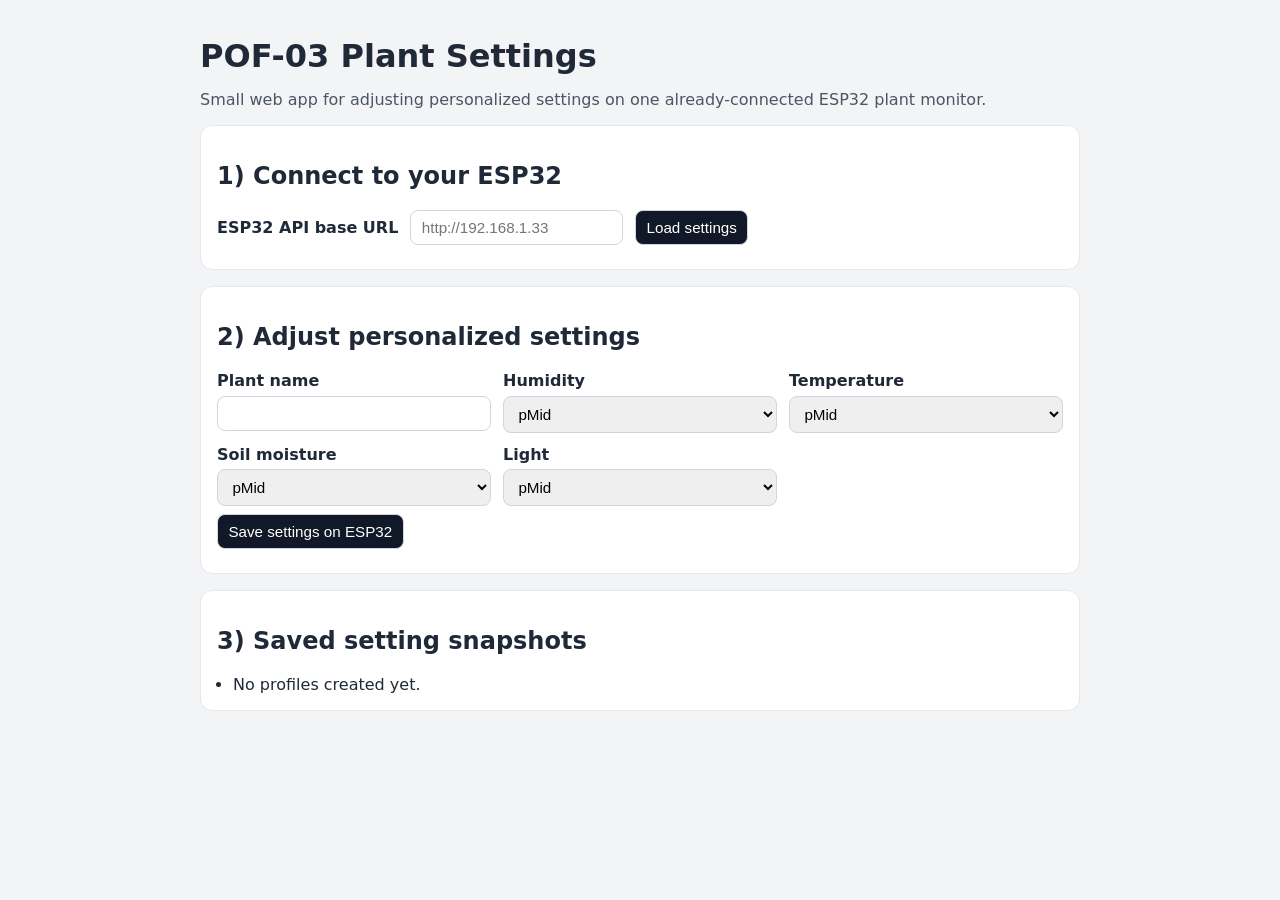
<file: firmware/web/index.html>
<!doctype html>
<html lang="en">
  <head>
    <meta charset="UTF-8" />
    <meta name="viewport" content="width=device-width, initial-scale=1.0" />
    <title>POF-03 Plant Settings</title>
    <link rel="stylesheet" href="./styles.css" />
  </head>
  <body>
    <main class="container">
      <h1>POF-03 Plant Settings</h1>
      <p class="subtitle">Small web app for adjusting personalized settings on one already-connected ESP32 plant monitor.</p>

      <section class="card">
        <h2>1) Connect to your ESP32</h2>
        <div class="row">
          <label for="apiBase">ESP32 API base URL</label>
          <input id="apiBase" type="url" placeholder="http://192.168.1.33" />
          <button id="loadBtn" type="button">Load settings</button>
        </div>
      </section>

      <section class="card">
        <h2>2) Adjust personalized settings</h2>
        <form id="plantForm">
          <div class="grid">
            <label>Plant name <input name="plantName" required /></label>
            <label>Humidity
              <select name="humidityPreference">
                <option value="pLow">pLow</option>
                <option value="pMid" selected>pMid</option>
                <option value="pHigh">pHigh</option>
              </select>
            </label>
            <label>Temperature
              <select name="temperaturePreference">
                <option value="pLow">pLow</option>
                <option value="pMid" selected>pMid</option>
                <option value="pHigh">pHigh</option>
              </select>
            </label>
            <label>Soil moisture
              <select name="soilPreference">
                <option value="pLow">pLow</option>
                <option value="pMid" selected>pMid</option>
                <option value="pHigh">pHigh</option>
              </select>
            </label>
            <label>Light
              <select name="lightPreference">
                <option value="pLow">pLow</option>
                <option value="pMid" selected>pMid</option>
                <option value="pHigh">pHigh</option>
              </select>
            </label>
          </div>

          <div class="row">
            <button type="submit">Save settings on ESP32</button>
            <span id="submitResult"></span>
          </div>
        </form>
      </section>

      <section class="card">
        <h2>3) Saved setting snapshots</h2>
        <ul id="profileList" class="list"></ul>
      </section>
    </main>

    <script src="./app.js"></script>
  </body>
</html>
</file>
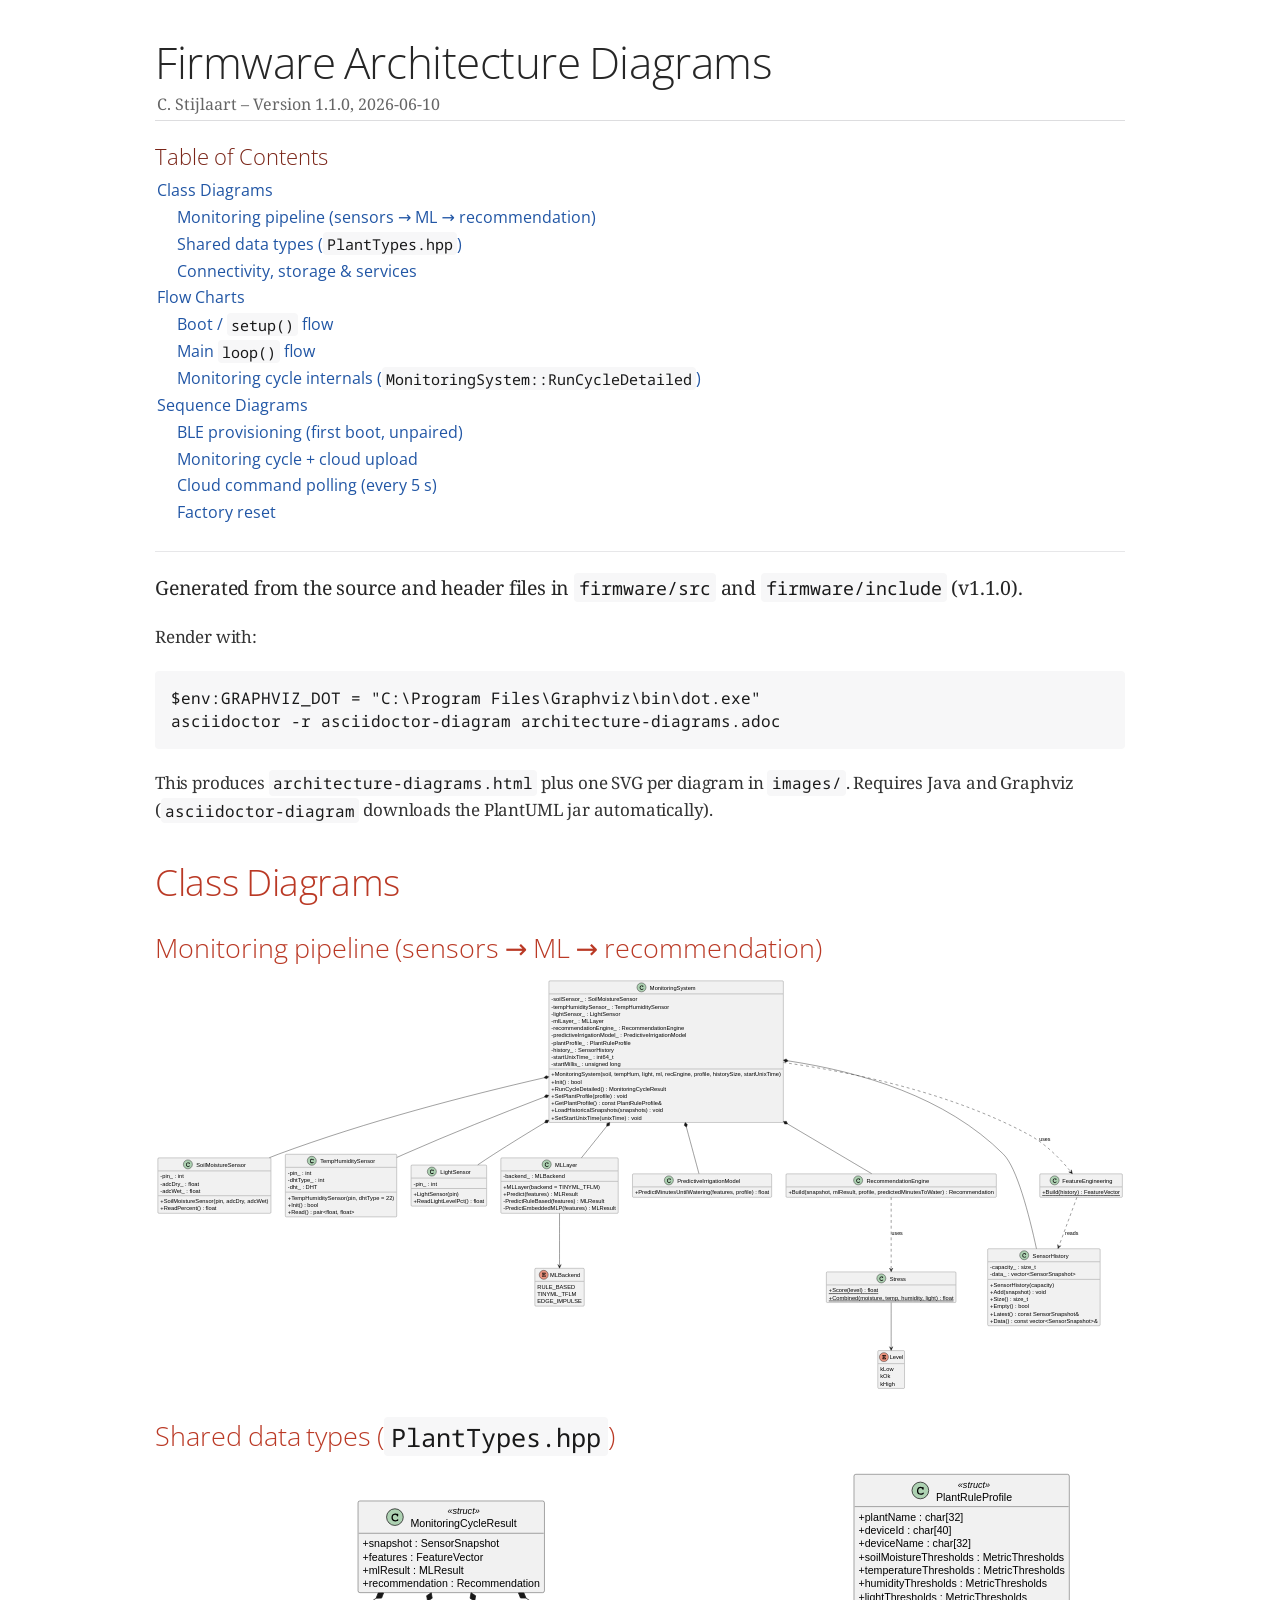
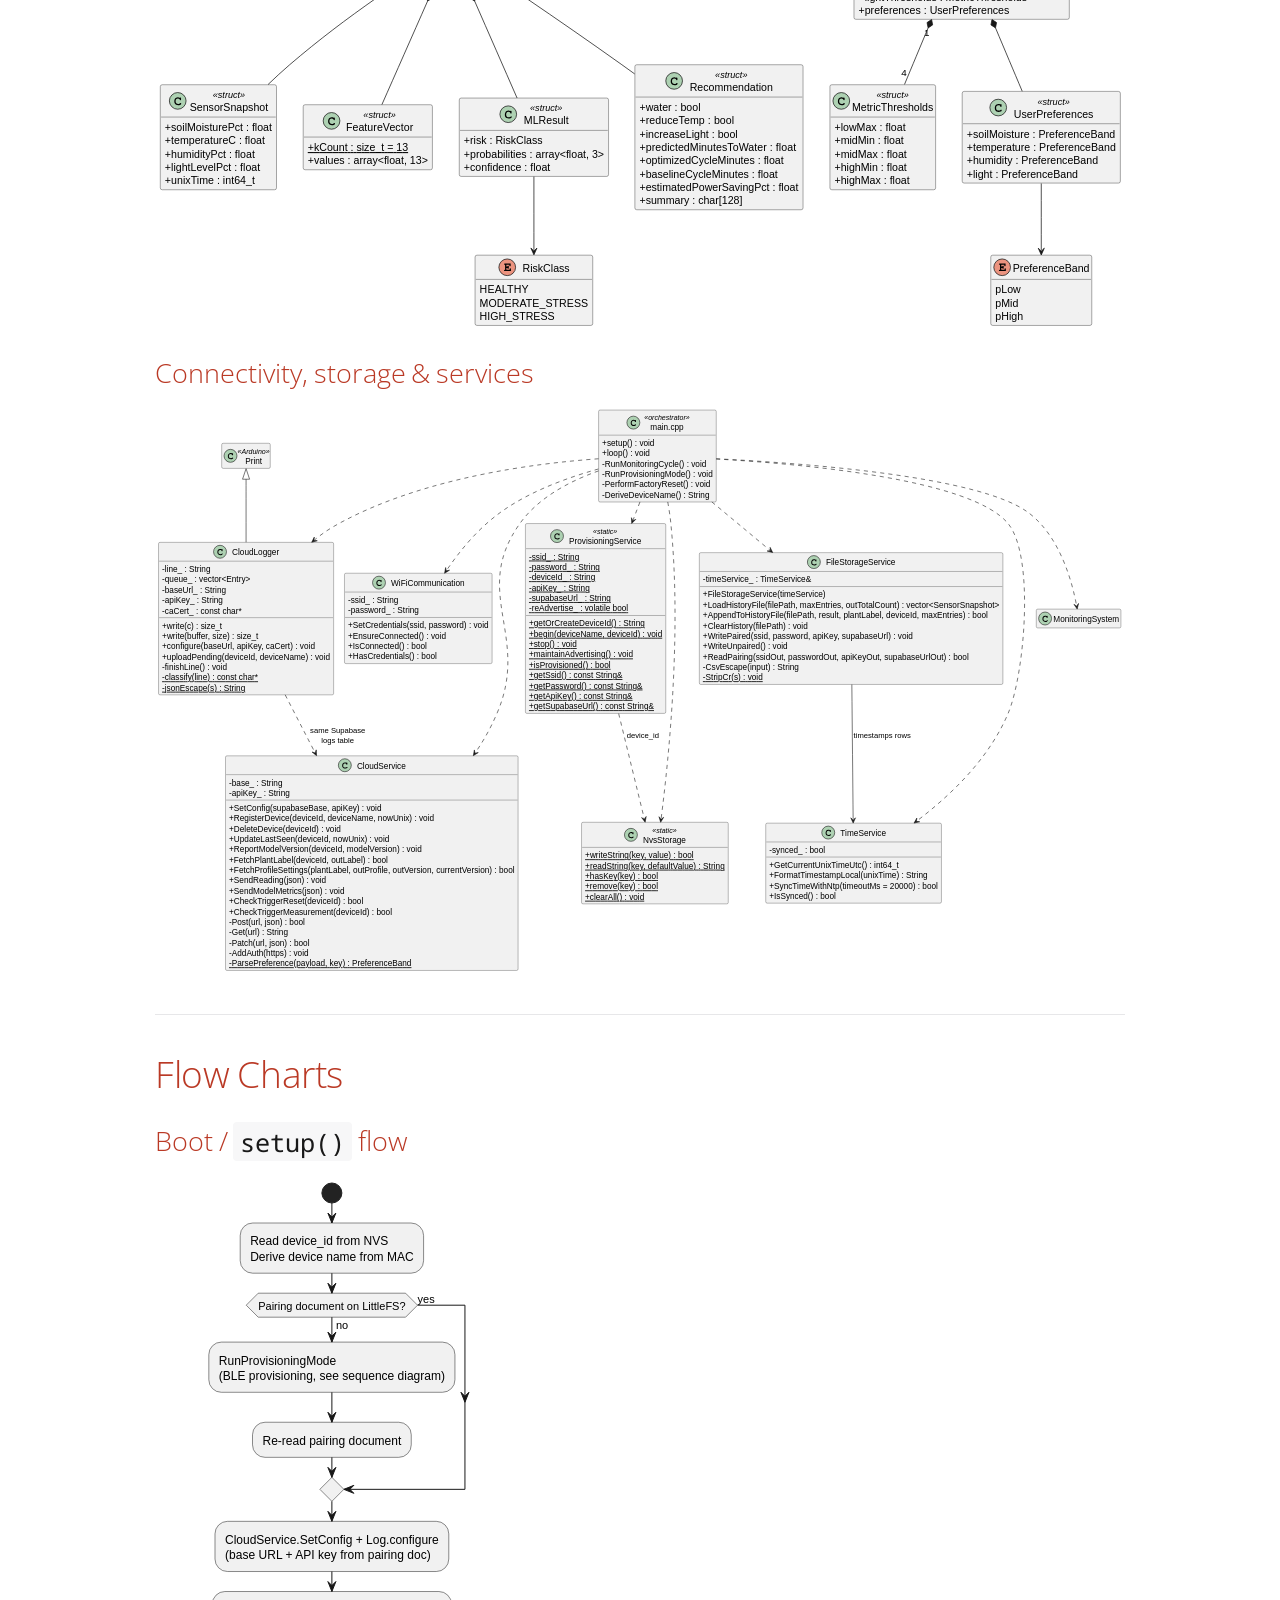
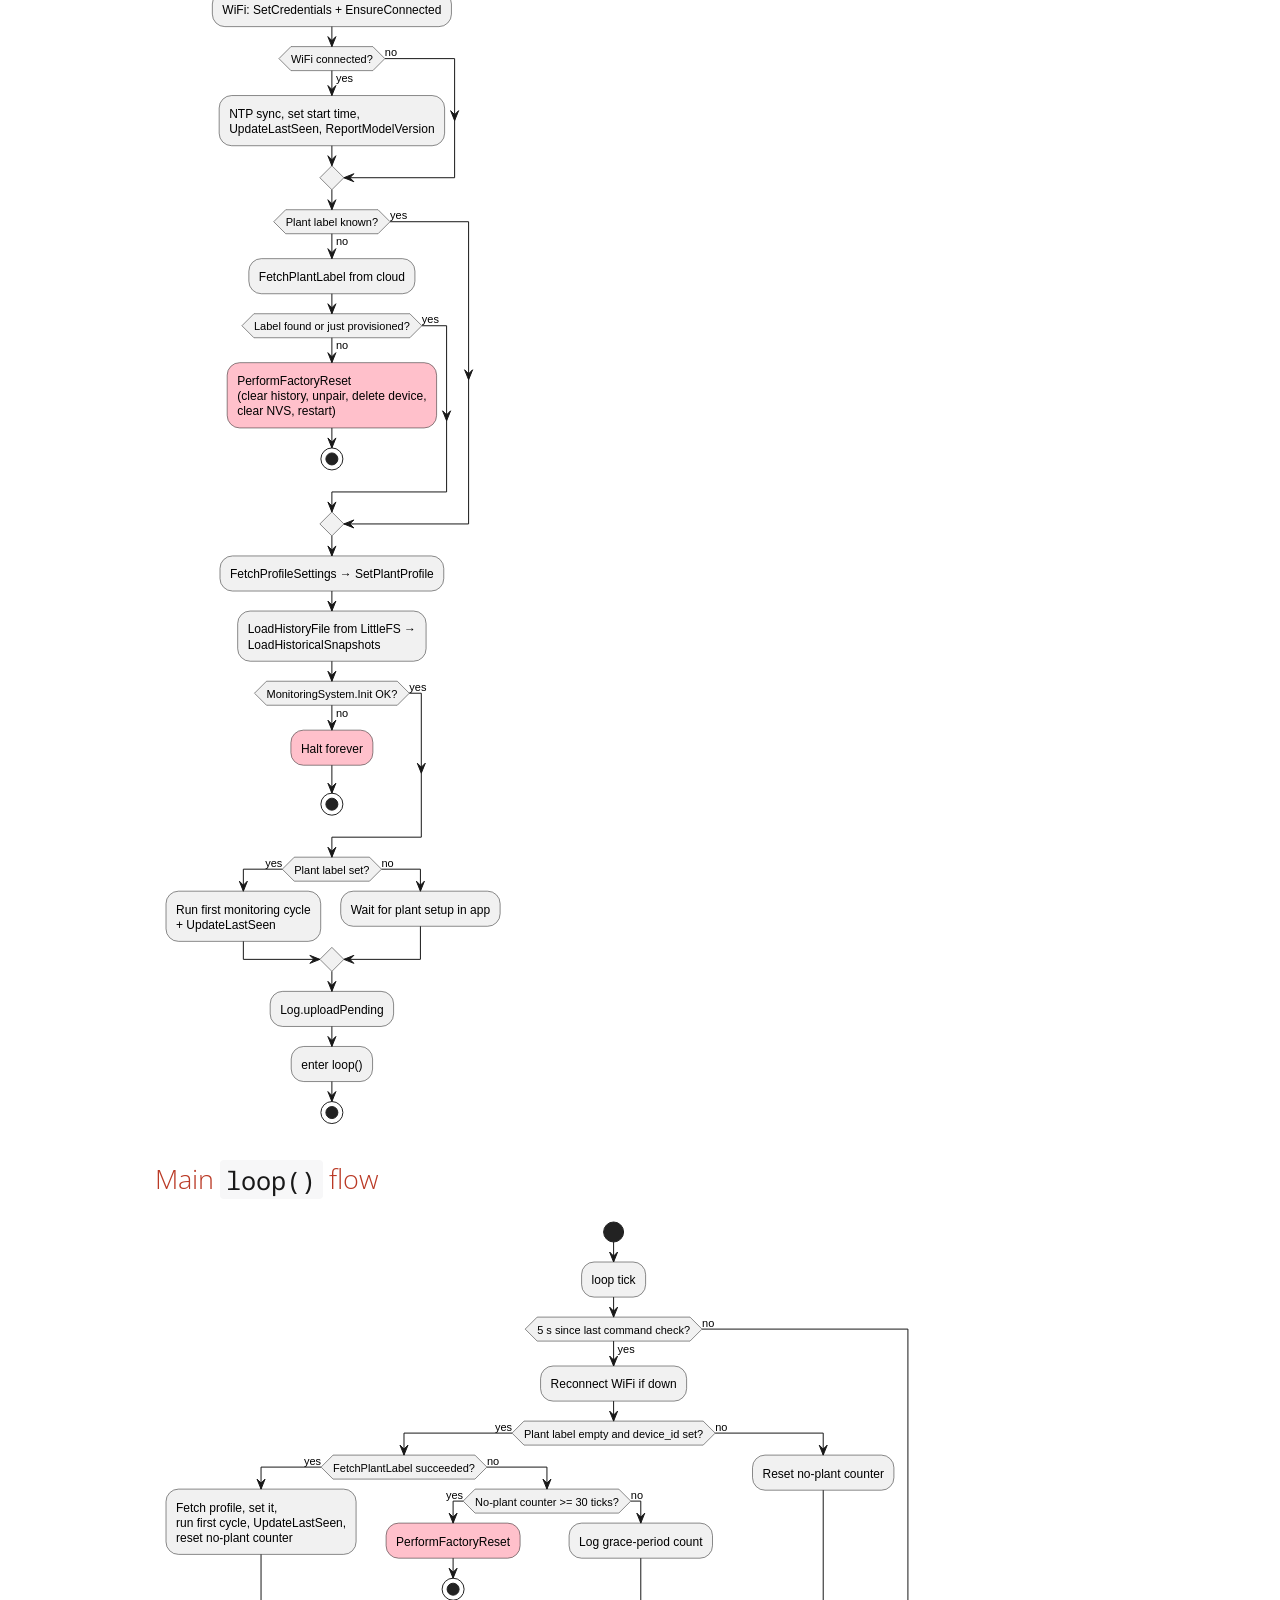
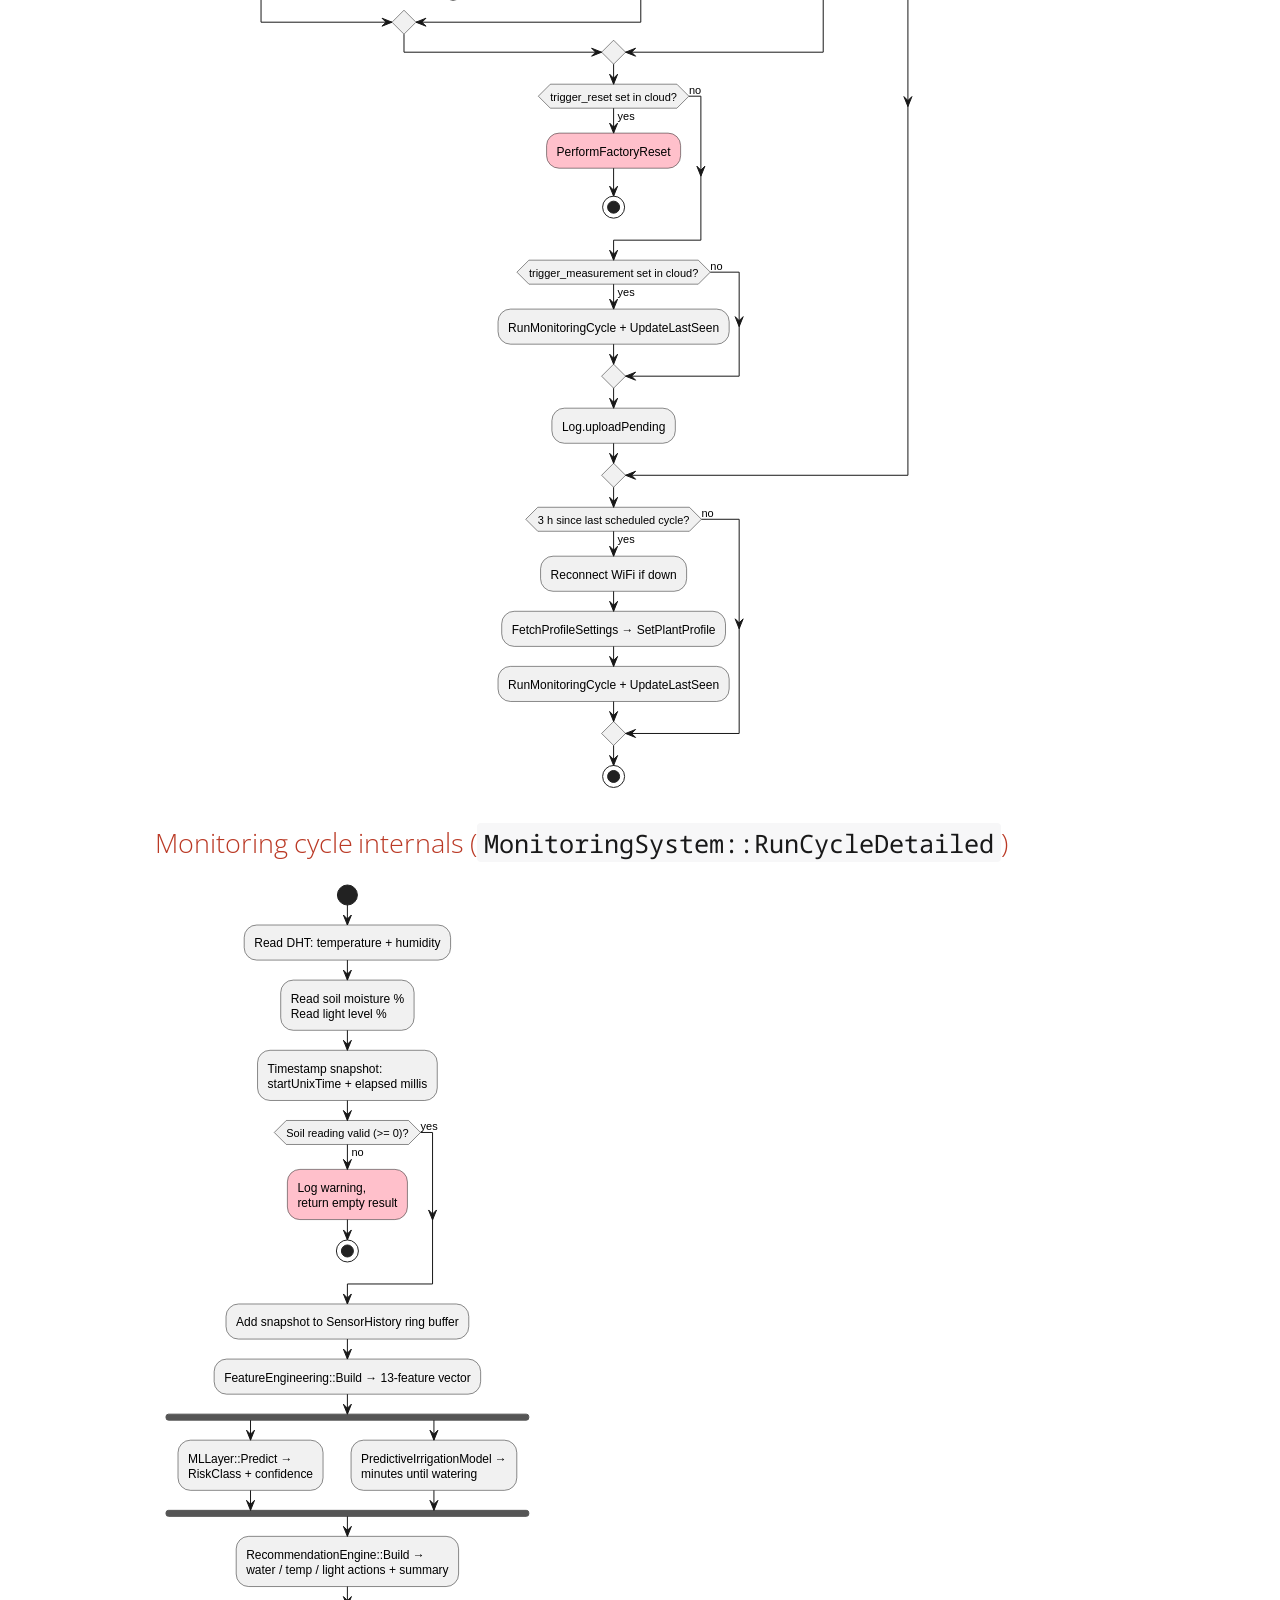
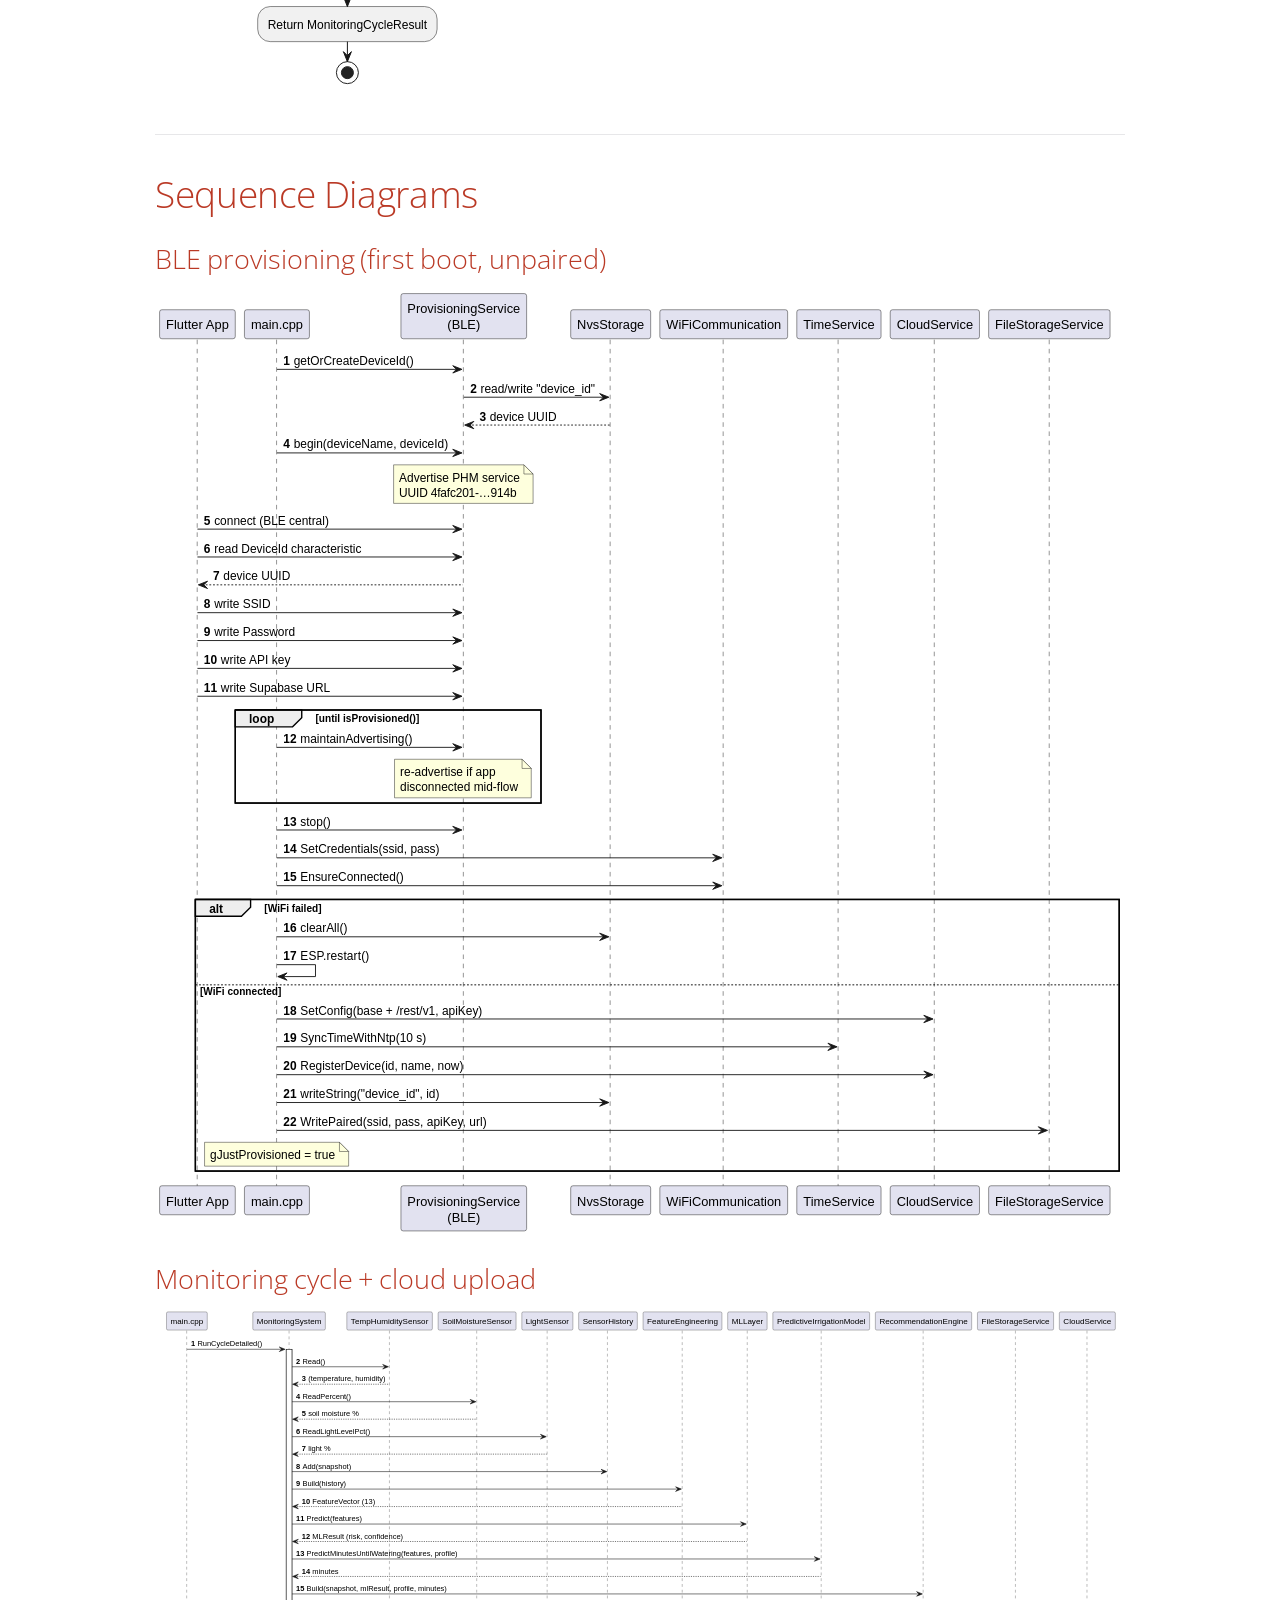
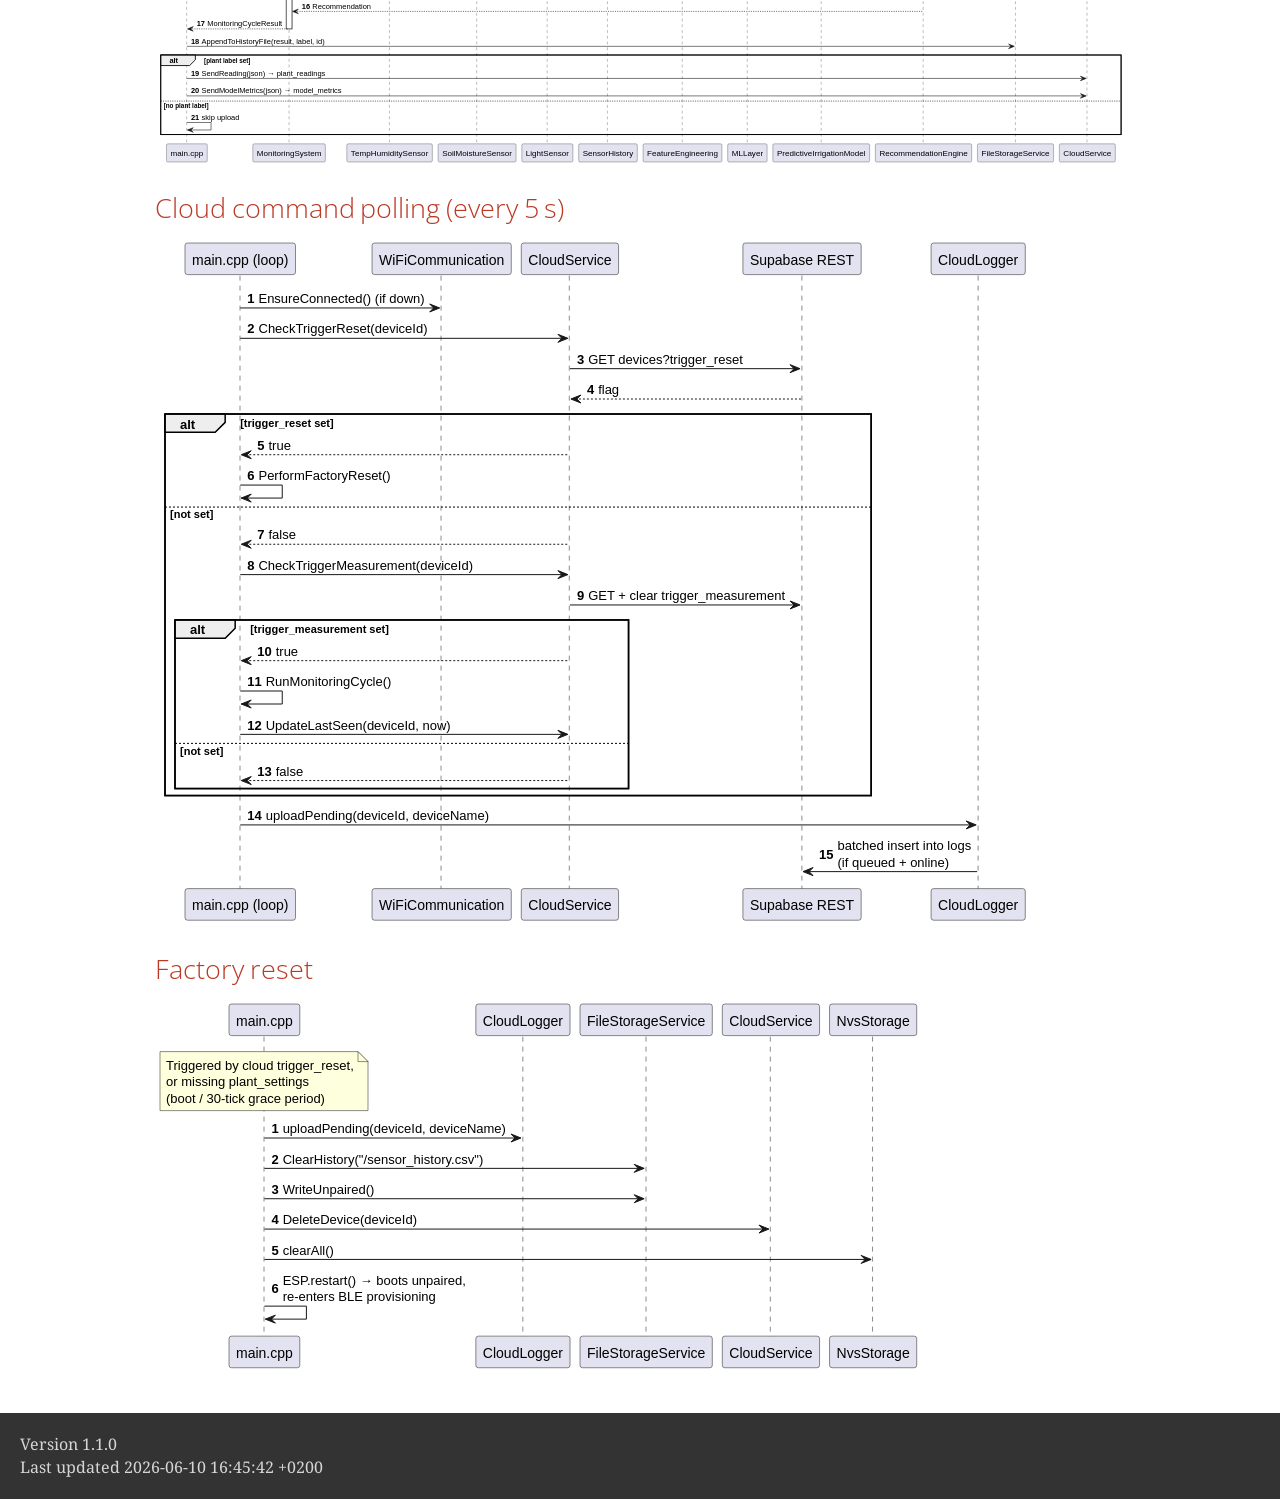
<file: docs/system-design/related/docs/architecture-diagrams.html>
<!DOCTYPE html>
<html lang="en">
<head>
<meta charset="UTF-8">
<meta http-equiv="X-UA-Compatible" content="IE=edge">
<meta name="viewport" content="width=device-width, initial-scale=1.0">
<meta name="generator" content="Asciidoctor 2.0.26">
<meta name="author" content="C. Stijlaart">
<title>Firmware Architecture Diagrams</title>
<link rel="stylesheet" href="https://fonts.googleapis.com/css?family=Open+Sans:300,300italic,400,400italic,600,600italic%7CNoto+Serif:400,400italic,700,700italic%7CDroid+Sans+Mono:400,700">
<style>
/*! Asciidoctor default stylesheet | MIT License | https://asciidoctor.org */
/* Uncomment the following line when using as a custom stylesheet */
/* @import "https://fonts.googleapis.com/css?family=Open+Sans:300,300italic,400,400italic,600,600italic%7CNoto+Serif:400,400italic,700,700italic%7CDroid+Sans+Mono:400,700"; */
html{font-family:sans-serif;-webkit-text-size-adjust:100%}
a{background:none}
a:focus{outline:thin dotted}
a:active,a:hover{outline:0}
h1{font-size:2em;margin:.67em 0}
b,strong{font-weight:bold}
abbr{font-size:.9em}
abbr[title]{cursor:help;border-bottom:1px dotted #dddddf;text-decoration:none}
dfn{font-style:italic}
hr{height:0}
mark{background:#ff0;color:#000}
code,kbd,pre,samp{font-family:monospace;font-size:1em}
pre{white-space:pre-wrap}
q{quotes:"\201C" "\201D" "\2018" "\2019"}
small{font-size:80%}
sub,sup{font-size:75%;line-height:0;position:relative;vertical-align:baseline}
sup{top:-.5em}
sub{bottom:-.25em}
img{border:0}
svg:not(:root){overflow:hidden}
figure{margin:0}
audio,video{display:inline-block}
audio:not([controls]){display:none;height:0}
fieldset{border:1px solid silver;margin:0 2px;padding:.35em .625em .75em}
legend{border:0;padding:0}
button,input,select,textarea{font-family:inherit;font-size:100%;margin:0}
button,input{line-height:normal}
button,select{text-transform:none}
button,html input[type=button],input[type=reset],input[type=submit]{-webkit-appearance:button;cursor:pointer}
button[disabled],html input[disabled]{cursor:default}
input[type=checkbox],input[type=radio]{padding:0}
button::-moz-focus-inner,input::-moz-focus-inner{border:0;padding:0}
textarea{overflow:auto;vertical-align:top}
table{border-collapse:collapse;border-spacing:0}
*,::before,::after{box-sizing:border-box}
html,body{font-size:100%}
body{background:#fff;color:rgba(0,0,0,.8);padding:0;margin:0;font-family:"Noto Serif","DejaVu Serif",serif;line-height:1;position:relative;cursor:auto;-moz-tab-size:4;-o-tab-size:4;tab-size:4;word-wrap:anywhere;-moz-osx-font-smoothing:grayscale;-webkit-font-smoothing:antialiased}
a:hover{cursor:pointer}
img,object,embed{max-width:100%;height:auto}
object,embed{height:100%}
img{-ms-interpolation-mode:bicubic}
.left{float:left!important}
.right{float:right!important}
.text-left{text-align:left!important}
.text-right{text-align:right!important}
.text-center{text-align:center!important}
.text-justify{text-align:justify!important}
.hide{display:none}
img,object,svg{display:inline-block;vertical-align:middle}
textarea{height:auto;min-height:50px}
select{width:100%}
.subheader,.admonitionblock td.content>.title,.audioblock>.title,.exampleblock>.title,.imageblock>.title,.listingblock>.title,.literalblock>.title,.stemblock>.title,.openblock>.title,.paragraph>.title,.quoteblock>.title,table.tableblock>.title,.verseblock>.title,.videoblock>.title,.dlist>.title,.olist>.title,.ulist>.title,.qlist>.title,.hdlist>.title{line-height:1.45;color:#7a2518;font-weight:400;margin-top:0;margin-bottom:.25em}
div,dl,dt,dd,ul,ol,li,h1,h2,h3,#toctitle,.sidebarblock>.content>.title,h4,h5,h6,pre,form,p,blockquote,th,td{margin:0;padding:0}
a{color:#2156a5;text-decoration:underline;line-height:inherit}
a:hover,a:focus{color:#1d4b8f}
a img{border:0}
p{line-height:1.6;margin-bottom:1.25em;text-rendering:optimizeLegibility}
p aside{font-size:.875em;line-height:1.35;font-style:italic}
h1,h2,h3,#toctitle,.sidebarblock>.content>.title,h4,h5,h6{font-family:"Open Sans","DejaVu Sans",sans-serif;font-weight:300;font-style:normal;color:#ba3925;text-rendering:optimizeLegibility;margin-top:1em;margin-bottom:.5em;line-height:1.0125em}
h1 small,h2 small,h3 small,#toctitle small,.sidebarblock>.content>.title small,h4 small,h5 small,h6 small{font-size:60%;color:#e99b8f;line-height:0}
h1{font-size:2.125em}
h2{font-size:1.6875em}
h3,#toctitle,.sidebarblock>.content>.title{font-size:1.375em}
h4,h5{font-size:1.125em}
h6{font-size:1em}
hr{border:solid #dddddf;border-width:1px 0 0;clear:both;margin:1.25em 0 1.1875em}
em,i{font-style:italic;line-height:inherit}
strong,b{font-weight:bold;line-height:inherit}
small{font-size:60%;line-height:inherit}
code{font-family:"Droid Sans Mono","DejaVu Sans Mono",monospace;font-weight:400;color:rgba(0,0,0,.9)}
ul,ol,dl{line-height:1.6;margin-bottom:1.25em;list-style-position:outside;font-family:inherit}
ul,ol{margin-left:1.5em}
ul li ul,ul li ol{margin-left:1.25em;margin-bottom:0}
ul.circle{list-style-type:circle}
ul.disc{list-style-type:disc}
ul.square{list-style-type:square}
ul.circle ul:not([class]),ul.disc ul:not([class]),ul.square ul:not([class]){list-style:inherit}
ol li ul,ol li ol{margin-left:1.25em;margin-bottom:0}
dl dt{margin-bottom:.3125em;font-weight:bold}
dl dd{margin-bottom:1.25em}
blockquote{margin:0 0 1.25em;padding:.5625em 1.25em 0 1.1875em;border-left:1px solid #ddd}
blockquote,blockquote p{line-height:1.6;color:rgba(0,0,0,.85)}
@media screen and (min-width:768px){h1,h2,h3,#toctitle,.sidebarblock>.content>.title,h4,h5,h6{line-height:1.2}
h1{font-size:2.75em}
h2{font-size:2.3125em}
h3,#toctitle,.sidebarblock>.content>.title{font-size:1.6875em}
h4{font-size:1.4375em}}
table{background:#fff;margin-bottom:1.25em;border:1px solid #dedede;word-wrap:normal}
table thead,table tfoot{background:#f7f8f7}
table thead tr th,table thead tr td,table tfoot tr th,table tfoot tr td{padding:.5em .625em .625em;font-size:inherit;color:rgba(0,0,0,.8);text-align:left}
table tr th,table tr td{padding:.5625em .625em;font-size:inherit;color:rgba(0,0,0,.8)}
table tr.even,table tr.alt{background:#f8f8f7}
table thead tr th,table tfoot tr th,table tbody tr td,table tr td,table tfoot tr td{line-height:1.6}
h1,h2,h3,#toctitle,.sidebarblock>.content>.title,h4,h5,h6{line-height:1.2;word-spacing:-.05em}
h1 strong,h2 strong,h3 strong,#toctitle strong,.sidebarblock>.content>.title strong,h4 strong,h5 strong,h6 strong{font-weight:400}
.center{margin-left:auto;margin-right:auto}
.stretch{width:100%}
.clearfix::before,.clearfix::after,.float-group::before,.float-group::after{content:" ";display:table}
.clearfix::after,.float-group::after{clear:both}
:not(pre).nobreak{word-wrap:normal}
:not(pre).nowrap{white-space:nowrap}
:not(pre).pre-wrap{white-space:pre-wrap}
:not(pre):not([class^=L])>code{font-size:.9375em;font-style:normal!important;letter-spacing:0;padding:.1em .5ex;word-spacing:-.15em;background:#f7f7f8;border-radius:4px;line-height:1.45;text-rendering:optimizeSpeed}
pre{color:rgba(0,0,0,.9);font-family:"Droid Sans Mono","DejaVu Sans Mono",monospace;line-height:1.45;text-rendering:optimizeSpeed}
pre code,pre pre{color:inherit;font-size:inherit;line-height:inherit}
pre.nowrap,pre.nowrap pre{white-space:pre;word-wrap:normal}
em em{font-style:normal}
strong strong{font-weight:400}
.keyseq{color:rgba(51,51,51,.8)}
kbd{font-family:"Droid Sans Mono","DejaVu Sans Mono",monospace;display:inline-block;color:rgba(0,0,0,.8);font-size:.65em;line-height:1.45;background:#f7f7f7;border:1px solid #ccc;border-radius:3px;box-shadow:0 1px 0 rgba(0,0,0,.2),inset 0 0 0 .1em #fff;margin:0 .15em;padding:.2em .5em;vertical-align:middle;position:relative;top:-.1em;white-space:nowrap}
.keyseq kbd:first-child{margin-left:0}
.keyseq kbd:last-child{margin-right:0}
.menuseq,.menuref{color:#000}
.menuseq b:not(.caret),.menuref{font-weight:inherit}
.menuseq{word-spacing:-.02em}
.menuseq b.caret{font-size:1.25em;line-height:.8}
.menuseq i.caret{font-weight:bold;text-align:center;width:.45em}
b.button::before,b.button::after{position:relative;top:-1px;font-weight:400}
b.button::before{content:"[";padding:0 3px 0 2px}
b.button::after{content:"]";padding:0 2px 0 3px}
p a>code:hover{color:rgba(0,0,0,.9)}
#header,#content,#footnotes,#footer{width:100%;margin:0 auto;max-width:62.5em;*zoom:1;position:relative;padding-left:.9375em;padding-right:.9375em}
#header::before,#header::after,#content::before,#content::after,#footnotes::before,#footnotes::after,#footer::before,#footer::after{content:" ";display:table}
#header::after,#content::after,#footnotes::after,#footer::after{clear:both}
#content{margin-top:1.25em}
#content::before{content:none}
#header>h1:first-child{color:rgba(0,0,0,.85);margin-top:2.25rem;margin-bottom:0}
#header>h1:first-child+#toc{margin-top:8px;border-top:1px solid #dddddf}
#header>h1:only-child{border-bottom:1px solid #dddddf;padding-bottom:8px}
#header .details{border-bottom:1px solid #dddddf;line-height:1.45;padding-top:.25em;padding-bottom:.25em;padding-left:.25em;color:rgba(0,0,0,.6);display:flex;flex-flow:row wrap}
#header .details span:first-child{margin-left:-.125em}
#header .details span.email a{color:rgba(0,0,0,.85)}
#header .details br{display:none}
#header .details br+span::before{content:"\00a0\2013\00a0"}
#header .details br+span.author::before{content:"\00a0\22c5\00a0";color:rgba(0,0,0,.85)}
#header .details br+span#revremark::before{content:"\00a0|\00a0"}
#header #revnumber{text-transform:capitalize}
#header #revnumber::after{content:"\00a0"}
#content>h1:first-child:not([class]){color:rgba(0,0,0,.85);border-bottom:1px solid #dddddf;padding-bottom:8px;margin-top:0;padding-top:1rem;margin-bottom:1.25rem}
#toc{border-bottom:1px solid #e7e7e9;padding-bottom:.5em}
#toc>ul{margin-left:.125em}
#toc ul.sectlevel0>li>a{font-style:italic}
#toc ul.sectlevel0 ul.sectlevel1{margin:.5em 0}
#toc ul{font-family:"Open Sans","DejaVu Sans",sans-serif;list-style-type:none}
#toc li{line-height:1.3334;margin-top:.3334em}
#toc a{text-decoration:none}
#toc a:active{text-decoration:underline}
#toctitle{color:#7a2518;font-size:1.2em}
@media screen and (min-width:768px){#toctitle{font-size:1.375em}
body.toc2{padding-left:15em;padding-right:0}
body.toc2 #header>h1:nth-last-child(2){border-bottom:1px solid #dddddf;padding-bottom:8px}
#toc.toc2{margin-top:0!important;background:#f8f8f7;position:fixed;width:15em;left:0;top:0;border-right:1px solid #e7e7e9;border-top-width:0!important;border-bottom-width:0!important;z-index:1000;padding:1.25em 1em;height:100%;overflow:auto}
#toc.toc2 #toctitle{margin-top:0;margin-bottom:.8rem;font-size:1.2em}
#toc.toc2>ul{font-size:.9em;margin-bottom:0}
#toc.toc2 ul ul{margin-left:0;padding-left:1em}
#toc.toc2 ul.sectlevel0 ul.sectlevel1{padding-left:0;margin-top:.5em;margin-bottom:.5em}
body.toc2.toc-right{padding-left:0;padding-right:15em}
body.toc2.toc-right #toc.toc2{border-right-width:0;border-left:1px solid #e7e7e9;left:auto;right:0}}
@media screen and (min-width:1280px){body.toc2{padding-left:20em;padding-right:0}
#toc.toc2{width:20em}
#toc.toc2 #toctitle{font-size:1.375em}
#toc.toc2>ul{font-size:.95em}
#toc.toc2 ul ul{padding-left:1.25em}
body.toc2.toc-right{padding-left:0;padding-right:20em}}
#content #toc{border:1px solid #e0e0dc;margin-bottom:1.25em;padding:1.25em;background:#f8f8f7;border-radius:4px}
#content #toc>:first-child{margin-top:0}
#content #toc>:last-child{margin-bottom:0}
#footer{max-width:none;background:rgba(0,0,0,.8);padding:1.25em}
#footer-text{color:hsla(0,0%,100%,.8);line-height:1.44}
#content{margin-bottom:.625em}
.sect1{padding-bottom:.625em}
@media screen and (min-width:768px){#content{margin-bottom:1.25em}
.sect1{padding-bottom:1.25em}}
.sect1:last-child{padding-bottom:0}
.sect1+.sect1{border-top:1px solid #e7e7e9}
#content h1>a.anchor,h2>a.anchor,h3>a.anchor,#toctitle>a.anchor,.sidebarblock>.content>.title>a.anchor,h4>a.anchor,h5>a.anchor,h6>a.anchor{position:absolute;z-index:1001;width:1.5ex;margin-left:-1.5ex;display:block;text-decoration:none!important;visibility:hidden;text-align:center;font-weight:400}
#content h1>a.anchor::before,h2>a.anchor::before,h3>a.anchor::before,#toctitle>a.anchor::before,.sidebarblock>.content>.title>a.anchor::before,h4>a.anchor::before,h5>a.anchor::before,h6>a.anchor::before{content:"\00A7";font-size:.85em;display:block;padding-top:.1em}
#content h1:hover>a.anchor,#content h1>a.anchor:hover,h2:hover>a.anchor,h2>a.anchor:hover,h3:hover>a.anchor,#toctitle:hover>a.anchor,.sidebarblock>.content>.title:hover>a.anchor,h3>a.anchor:hover,#toctitle>a.anchor:hover,.sidebarblock>.content>.title>a.anchor:hover,h4:hover>a.anchor,h4>a.anchor:hover,h5:hover>a.anchor,h5>a.anchor:hover,h6:hover>a.anchor,h6>a.anchor:hover{visibility:visible}
#content h1>a.link,h2>a.link,h3>a.link,#toctitle>a.link,.sidebarblock>.content>.title>a.link,h4>a.link,h5>a.link,h6>a.link{color:#ba3925;text-decoration:none}
#content h1>a.link:hover,h2>a.link:hover,h3>a.link:hover,#toctitle>a.link:hover,.sidebarblock>.content>.title>a.link:hover,h4>a.link:hover,h5>a.link:hover,h6>a.link:hover{color:#a53221}
details,.audioblock,.imageblock,.literalblock,.listingblock,.stemblock,.videoblock{margin-bottom:1.25em}
details{margin-left:1.25rem}
details>summary{cursor:pointer;display:block;position:relative;line-height:1.6;margin-bottom:.625rem;outline:none;-webkit-tap-highlight-color:transparent}
details>summary::-webkit-details-marker{display:none}
details>summary::before{content:"";border:solid transparent;border-left:solid;border-width:.3em 0 .3em .5em;position:absolute;top:.5em;left:-1.25rem;transform:translateX(15%)}
details[open]>summary::before{border:solid transparent;border-top:solid;border-width:.5em .3em 0;transform:translateY(15%)}
details>summary::after{content:"";width:1.25rem;height:1em;position:absolute;top:.3em;left:-1.25rem}
.admonitionblock td.content>.title,.audioblock>.title,.exampleblock>.title,.imageblock>.title,.listingblock>.title,.literalblock>.title,.stemblock>.title,.openblock>.title,.paragraph>.title,.quoteblock>.title,table.tableblock>.title,.verseblock>.title,.videoblock>.title,.dlist>.title,.olist>.title,.ulist>.title,.qlist>.title,.hdlist>.title{text-rendering:optimizeLegibility;text-align:left;font-family:"Noto Serif","DejaVu Serif",serif;font-size:1rem;font-style:italic}
table.tableblock.fit-content>caption.title{white-space:nowrap;width:0}
.paragraph.lead>p,#preamble>.sectionbody>[class=paragraph]:first-of-type p{font-size:1.21875em;line-height:1.6;color:rgba(0,0,0,.85)}
.admonitionblock>table{border-collapse:separate;border:0;background:none;width:100%}
.admonitionblock>table td.icon{text-align:center;width:80px}
.admonitionblock>table td.icon img{max-width:none}
.admonitionblock>table td.icon .title{font-weight:bold;font-family:"Open Sans","DejaVu Sans",sans-serif;text-transform:uppercase}
.admonitionblock>table td.content{padding-left:1.125em;padding-right:1.25em;border-left:1px solid #dddddf;color:rgba(0,0,0,.6);word-wrap:anywhere}
.admonitionblock>table td.content>:last-child>:last-child{margin-bottom:0}
.exampleblock>.content{border:1px solid #e6e6e6;margin-bottom:1.25em;padding:1.25em;background:#fff;border-radius:4px}
.sidebarblock{border:1px solid #dbdbd6;margin-bottom:1.25em;padding:1.25em;background:#f3f3f2;border-radius:4px}
.sidebarblock>.content>.title{color:#7a2518;margin-top:0;text-align:center}
.exampleblock>.content>:first-child,.sidebarblock>.content>:first-child{margin-top:0}
.exampleblock>.content>:last-child,.exampleblock>.content>:last-child>:last-child,.exampleblock>.content .olist>ol>li:last-child>:last-child,.exampleblock>.content .ulist>ul>li:last-child>:last-child,.exampleblock>.content .qlist>ol>li:last-child>:last-child,.sidebarblock>.content>:last-child,.sidebarblock>.content>:last-child>:last-child,.sidebarblock>.content .olist>ol>li:last-child>:last-child,.sidebarblock>.content .ulist>ul>li:last-child>:last-child,.sidebarblock>.content .qlist>ol>li:last-child>:last-child{margin-bottom:0}
.literalblock pre,.listingblock>.content>pre{border-radius:4px;overflow-x:auto;padding:1em;font-size:.8125em}
@media screen and (min-width:768px){.literalblock pre,.listingblock>.content>pre{font-size:.90625em}}
@media screen and (min-width:1280px){.literalblock pre,.listingblock>.content>pre{font-size:1em}}
.literalblock pre,.listingblock>.content>pre:not(.highlight),.listingblock>.content>pre[class=highlight],.listingblock>.content>pre[class^="highlight "]{background:#f7f7f8}
.literalblock.output pre{color:#f7f7f8;background:rgba(0,0,0,.9)}
.listingblock>.content{position:relative}
.listingblock pre>code{display:block}
.listingblock code[data-lang]::before{display:none;content:attr(data-lang);position:absolute;font-size:.75em;top:.425rem;right:.5rem;line-height:1;text-transform:uppercase;color:inherit;opacity:.5}
.listingblock:hover code[data-lang]::before{display:block}
.listingblock.terminal pre .command::before{content:attr(data-prompt);padding-right:.5em;color:inherit;opacity:.5}
.listingblock.terminal pre .command:not([data-prompt])::before{content:"$"}
.listingblock pre.highlightjs{padding:0}
.listingblock pre.highlightjs>code{padding:1em;border-radius:4px}
.listingblock pre.prettyprint{border-width:0}
.prettyprint{background:#f7f7f8}
pre.prettyprint .linenums{line-height:1.45;margin-left:2em}
pre.prettyprint li{background:none;list-style-type:inherit;padding-left:0}
pre.prettyprint li code[data-lang]::before{opacity:1}
pre.prettyprint li:not(:first-child) code[data-lang]::before{display:none}
table.linenotable{border-collapse:separate;border:0;margin-bottom:0;background:none}
table.linenotable td[class]{color:inherit;vertical-align:top;padding:0;line-height:inherit;white-space:normal}
table.linenotable td.code{padding-left:.75em}
table.linenotable td.linenos,pre.pygments .linenos{border-right:1px solid;opacity:.35;padding-right:.5em;-webkit-user-select:none;-moz-user-select:none;-ms-user-select:none;user-select:none}
pre.pygments span.linenos{display:inline-block;margin-right:.75em}
.quoteblock{margin:0 1em 1.25em 1.5em;display:table}
.quoteblock:not(.excerpt)>.title{margin-left:-1.5em;margin-bottom:.75em}
.quoteblock blockquote,.quoteblock p{color:rgba(0,0,0,.85);font-size:1.15rem;line-height:1.75;word-spacing:.1em;letter-spacing:0;font-style:italic;text-align:justify}
.quoteblock blockquote{margin:0;padding:0;border:0}
.quoteblock blockquote::before{content:"\201c";float:left;font-size:2.75em;font-weight:bold;line-height:.6em;margin-left:-.6em;color:#7a2518;text-shadow:0 1px 2px rgba(0,0,0,.1)}
.quoteblock blockquote>.paragraph:last-child p{margin-bottom:0}
.quoteblock .attribution{margin-top:.75em;margin-right:.5ex;text-align:right}
.verseblock{margin:0 1em 1.25em}
.verseblock pre{font-family:"Open Sans","DejaVu Sans",sans-serif;font-size:1.15rem;color:rgba(0,0,0,.85);font-weight:300;text-rendering:optimizeLegibility}
.verseblock pre strong{font-weight:400}
.verseblock .attribution{margin-top:1.25rem;margin-left:.5ex}
.quoteblock .attribution,.verseblock .attribution{font-size:.9375em;line-height:1.45;font-style:italic}
.quoteblock .attribution br,.verseblock .attribution br{display:none}
.quoteblock .attribution cite,.verseblock .attribution cite{display:block;letter-spacing:-.025em;color:rgba(0,0,0,.6)}
.quoteblock.abstract blockquote::before,.quoteblock.excerpt blockquote::before,.quoteblock .quoteblock blockquote::before{display:none}
.quoteblock.abstract blockquote,.quoteblock.abstract p,.quoteblock.excerpt blockquote,.quoteblock.excerpt p,.quoteblock .quoteblock blockquote,.quoteblock .quoteblock p{line-height:1.6;word-spacing:0}
.quoteblock.abstract{margin:0 1em 1.25em;display:block}
.quoteblock.abstract>.title{margin:0 0 .375em;font-size:1.15em;text-align:center}
.quoteblock.excerpt>blockquote,.quoteblock .quoteblock{padding:0 0 .25em 1em;border-left:.25em solid #dddddf}
.quoteblock.excerpt,.quoteblock .quoteblock{margin-left:0}
.quoteblock.excerpt blockquote,.quoteblock.excerpt p,.quoteblock .quoteblock blockquote,.quoteblock .quoteblock p{color:inherit;font-size:1.0625rem}
.quoteblock.excerpt .attribution,.quoteblock .quoteblock .attribution{color:inherit;font-size:.85rem;text-align:left;margin-right:0}
p.tableblock:last-child{margin-bottom:0}
td.tableblock>.content{margin-bottom:1.25em;word-wrap:anywhere}
td.tableblock>.content>:last-child{margin-bottom:-1.25em}
table.tableblock,th.tableblock,td.tableblock{border:0 solid #dedede}
table.grid-all>*>tr>*{border-width:1px}
table.grid-cols>*>tr>*{border-width:0 1px}
table.grid-rows>*>tr>*{border-width:1px 0}
table.frame-all{border-width:1px}
table.frame-ends{border-width:1px 0}
table.frame-sides{border-width:0 1px}
table.frame-none>colgroup+*>:first-child>*,table.frame-sides>colgroup+*>:first-child>*{border-top-width:0}
table.frame-none>:last-child>:last-child>*,table.frame-sides>:last-child>:last-child>*{border-bottom-width:0}
table.frame-none>*>tr>:first-child,table.frame-ends>*>tr>:first-child{border-left-width:0}
table.frame-none>*>tr>:last-child,table.frame-ends>*>tr>:last-child{border-right-width:0}
table.stripes-all>*>tr,table.stripes-odd>*>tr:nth-of-type(odd),table.stripes-even>*>tr:nth-of-type(even),table.stripes-hover>*>tr:hover{background:#f8f8f7}
th.halign-left,td.halign-left{text-align:left}
th.halign-right,td.halign-right{text-align:right}
th.halign-center,td.halign-center{text-align:center}
th.valign-top,td.valign-top{vertical-align:top}
th.valign-bottom,td.valign-bottom{vertical-align:bottom}
th.valign-middle,td.valign-middle{vertical-align:middle}
table thead th,table tfoot th{font-weight:bold}
tbody tr th{background:#f7f8f7}
tbody tr th,tbody tr th p,tfoot tr th,tfoot tr th p{color:rgba(0,0,0,.8);font-weight:bold}
p.tableblock>code:only-child{background:none;padding:0}
p.tableblock{font-size:1em}
ol{margin-left:1.75em}
ul li ol{margin-left:1.5em}
dl dd{margin-left:1.125em}
dl dd:last-child,dl dd:last-child>:last-child{margin-bottom:0}
li p,ul dd,ol dd,.olist .olist,.ulist .ulist,.ulist .olist,.olist .ulist{margin-bottom:.625em}
ul.checklist,ul.none,ol.none,ul.no-bullet,ol.no-bullet,ol.unnumbered,ul.unstyled,ol.unstyled{list-style-type:none}
ul.no-bullet,ol.no-bullet,ol.unnumbered{margin-left:.625em}
ul.unstyled,ol.unstyled{margin-left:0}
li>p:empty:only-child::before{content:"";display:inline-block}
ul.checklist>li>p:first-child{margin-left:-1em}
ul.checklist>li>p:first-child>.fa-square-o:first-child,ul.checklist>li>p:first-child>.fa-check-square-o:first-child{width:1.25em;font-size:.8em;position:relative;bottom:.125em}
ul.checklist>li>p:first-child>input[type=checkbox]:first-child{margin-right:.25em}
ul.inline{display:flex;flex-flow:row wrap;list-style:none;margin:0 0 .625em -1.25em}
ul.inline>li{margin-left:1.25em}
.unstyled dl dt{font-weight:400;font-style:normal}
ol.arabic{list-style-type:decimal}
ol.decimal{list-style-type:decimal-leading-zero}
ol.loweralpha{list-style-type:lower-alpha}
ol.upperalpha{list-style-type:upper-alpha}
ol.lowerroman{list-style-type:lower-roman}
ol.upperroman{list-style-type:upper-roman}
ol.lowergreek{list-style-type:lower-greek}
.hdlist>table,.colist>table{border:0;background:none}
.hdlist>table>tbody>tr,.colist>table>tbody>tr{background:none}
td.hdlist1,td.hdlist2{vertical-align:top;padding:0 .625em}
td.hdlist1{font-weight:bold;padding-bottom:1.25em}
td.hdlist2{word-wrap:anywhere}
.literalblock+.colist,.listingblock+.colist{margin-top:-.5em}
.colist td:not([class]):first-child{padding:.4em .75em 0;line-height:1;vertical-align:top}
.colist td:not([class]):first-child img{max-width:none}
.colist td:not([class]):last-child{padding:.25em 0}
.thumb,.th{line-height:0;display:inline-block;border:4px solid #fff;box-shadow:0 0 0 1px #ddd}
.imageblock.left{margin:.25em .625em 1.25em 0}
.imageblock.right{margin:.25em 0 1.25em .625em}
.imageblock>.title{margin-bottom:0}
.imageblock.thumb,.imageblock.th{border-width:6px}
.imageblock.thumb>.title,.imageblock.th>.title{padding:0 .125em}
.image.left,.image.right{margin-top:.25em;margin-bottom:.25em;display:inline-block;line-height:0}
.image.left{margin-right:.625em}
.image.right{margin-left:.625em}
a.image{text-decoration:none;display:inline-block}
a.image object{pointer-events:none}
sup.footnote,sup.footnoteref{font-size:.875em;position:static;vertical-align:super}
sup.footnote a,sup.footnoteref a{text-decoration:none}
sup.footnote a:active,sup.footnoteref a:active,#footnotes .footnote a:first-of-type:active{text-decoration:underline}
#footnotes{padding-top:.75em;padding-bottom:.75em;margin-bottom:.625em}
#footnotes hr{width:20%;min-width:6.25em;margin:-.25em 0 .75em;border-width:1px 0 0}
#footnotes .footnote{padding:0 .375em 0 .225em;line-height:1.3334;font-size:.875em;margin-left:1.2em;margin-bottom:.2em}
#footnotes .footnote a:first-of-type{font-weight:bold;text-decoration:none;margin-left:-1.05em}
#footnotes .footnote:last-of-type{margin-bottom:0}
#content #footnotes{margin-top:-.625em;margin-bottom:0;padding:.75em 0}
div.unbreakable{page-break-inside:avoid}
.big{font-size:larger}
.small{font-size:smaller}
.underline{text-decoration:underline}
.overline{text-decoration:overline}
.line-through{text-decoration:line-through}
.aqua{color:#00bfbf}
.aqua-background{background:#00fafa}
.black{color:#000}
.black-background{background:#000}
.blue{color:#0000bf}
.blue-background{background:#0000fa}
.fuchsia{color:#bf00bf}
.fuchsia-background{background:#fa00fa}
.gray{color:#606060}
.gray-background{background:#7d7d7d}
.green{color:#006000}
.green-background{background:#007d00}
.lime{color:#00bf00}
.lime-background{background:#00fa00}
.maroon{color:#600000}
.maroon-background{background:#7d0000}
.navy{color:#000060}
.navy-background{background:#00007d}
.olive{color:#606000}
.olive-background{background:#7d7d00}
.purple{color:#600060}
.purple-background{background:#7d007d}
.red{color:#bf0000}
.red-background{background:#fa0000}
.silver{color:#909090}
.silver-background{background:#bcbcbc}
.teal{color:#006060}
.teal-background{background:#007d7d}
.white{color:#bfbfbf}
.white-background{background:#fafafa}
.yellow{color:#bfbf00}
.yellow-background{background:#fafa00}
span.icon>.fa{cursor:default}
a span.icon>.fa{cursor:inherit}
.admonitionblock td.icon [class^="fa icon-"]{font-size:2.5em;text-shadow:1px 1px 2px rgba(0,0,0,.5);cursor:default}
.admonitionblock td.icon .icon-note::before{content:"\f05a";color:#19407c}
.admonitionblock td.icon .icon-tip::before{content:"\f0eb";text-shadow:1px 1px 2px rgba(155,155,0,.8);color:#111}
.admonitionblock td.icon .icon-warning::before{content:"\f071";color:#bf6900}
.admonitionblock td.icon .icon-caution::before{content:"\f06d";color:#bf3400}
.admonitionblock td.icon .icon-important::before{content:"\f06a";color:#bf0000}
.conum[data-value]{display:inline-block;color:#fff!important;background:rgba(0,0,0,.8);border-radius:50%;text-align:center;font-size:.75em;width:1.67em;height:1.67em;line-height:1.67em;font-family:"Open Sans","DejaVu Sans",sans-serif;font-style:normal;font-weight:bold}
.conum[data-value] *{color:#fff!important}
.conum[data-value]+b{display:none}
.conum[data-value]::after{content:attr(data-value)}
pre .conum[data-value]{position:relative;top:-.125em}
b.conum *{color:inherit!important}
.conum:not([data-value]):empty{display:none}
dt,th.tableblock,td.content,div.footnote{text-rendering:optimizeLegibility}
h1,h2,p,td.content,span.alt,summary{letter-spacing:-.01em}
p strong,td.content strong,div.footnote strong{letter-spacing:-.005em}
p,blockquote,dt,td.content,td.hdlist1,span.alt,summary{font-size:1.0625rem}
p{margin-bottom:1.25rem}
.sidebarblock p,.sidebarblock dt,.sidebarblock td.content,p.tableblock{font-size:1em}
.exampleblock>.content{background:#fffef7;border-color:#e0e0dc;box-shadow:0 1px 4px #e0e0dc}
.print-only{display:none!important}
@page{margin:1.25cm .75cm}
@media print{*{box-shadow:none!important;text-shadow:none!important}
html{font-size:80%}
a{color:inherit!important;text-decoration:underline!important}
a.bare,a[href^="#"],a[href^="mailto:"]{text-decoration:none!important}
a[href^="http:"]:not(.bare)::after,a[href^="https:"]:not(.bare)::after{content:"(" attr(href) ")";display:inline-block;font-size:.875em;padding-left:.25em}
abbr[title]{border-bottom:1px dotted}
abbr[title]::after{content:" (" attr(title) ")"}
pre,blockquote,tr,img,object,svg{page-break-inside:avoid}
thead{display:table-header-group}
svg{max-width:100%}
p,blockquote,dt,td.content{font-size:1em;orphans:3;widows:3}
h2,h3,#toctitle,.sidebarblock>.content>.title{page-break-after:avoid}
#header,#content,#footnotes,#footer{max-width:none}
#toc,.sidebarblock,.exampleblock>.content{background:none!important}
#toc{border-bottom:1px solid #dddddf!important;padding-bottom:0!important}
body.book #header{text-align:center}
body.book #header>h1:first-child{border:0!important;margin:2.5em 0 1em}
body.book #header .details{border:0!important;display:block;padding:0!important}
body.book #header .details span:first-child{margin-left:0!important}
body.book #header .details br{display:block}
body.book #header .details br+span::before{content:none!important}
body.book #toc{border:0!important;text-align:left!important;padding:0!important;margin:0!important}
body.book #toc,body.book #preamble,body.book h1.sect0,body.book .sect1>h2{page-break-before:always}
.listingblock code[data-lang]::before{display:block}
#footer{padding:0 .9375em}
.hide-on-print{display:none!important}
.print-only{display:block!important}
.hide-for-print{display:none!important}
.show-for-print{display:inherit!important}}
@media amzn-kf8,print{#header>h1:first-child{margin-top:1.25rem}
.sect1{padding:0!important}
.sect1+.sect1{border:0}
#footer{background:none}
#footer-text{color:rgba(0,0,0,.6);font-size:.9em}}
@media amzn-kf8{#header,#content,#footnotes,#footer{padding:0}}
</style>
</head>
<body class="article">
<div id="header">
<h1>Firmware Architecture Diagrams</h1>
<div class="details">
<span id="author" class="author">C. Stijlaart</span><br>
<span id="revnumber">version 1.1.0,</span>
<span id="revdate">2026-06-10</span>
</div>
<div id="toc" class="toc">
<div id="toctitle">Table of Contents</div>
<ul class="sectlevel1">
<li><a href="#_class_diagrams">Class Diagrams</a>
<ul class="sectlevel2">
<li><a href="#_monitoring_pipeline_sensors_ml_recommendation">Monitoring pipeline (sensors → ML → recommendation)</a></li>
<li><a href="#_shared_data_types_planttypes_hpp">Shared data types (<code>PlantTypes.hpp</code>)</a></li>
<li><a href="#_connectivity_storage_services">Connectivity, storage &amp; services</a></li>
</ul>
</li>
<li><a href="#_flow_charts">Flow Charts</a>
<ul class="sectlevel2">
<li><a href="#_boot_setup_flow">Boot / <code>setup()</code> flow</a></li>
<li><a href="#_main_loop_flow">Main <code>loop()</code> flow</a></li>
<li><a href="#_monitoring_cycle_internals_monitoringsystemruncycledetailed">Monitoring cycle internals (<code>MonitoringSystem::RunCycleDetailed</code>)</a></li>
</ul>
</li>
<li><a href="#_sequence_diagrams">Sequence Diagrams</a>
<ul class="sectlevel2">
<li><a href="#_ble_provisioning_first_boot_unpaired">BLE provisioning (first boot, unpaired)</a></li>
<li><a href="#_monitoring_cycle_cloud_upload">Monitoring cycle + cloud upload</a></li>
<li><a href="#_cloud_command_polling_every_5_s">Cloud command polling (every 5 s)</a></li>
<li><a href="#_factory_reset">Factory reset</a></li>
</ul>
</li>
</ul>
</div>
</div>
<div id="content">
<div id="preamble">
<div class="sectionbody">
<div class="paragraph">
<p>Generated from the source and header files in <code>firmware/src</code> and <code>firmware/include</code> (v1.1.0).</p>
</div>
<div class="paragraph">
<p>Render with:</p>
</div>
<div class="listingblock">
<div class="content">
<pre class="highlight"><code class="language-powershell" data-lang="powershell">$env:GRAPHVIZ_DOT = "C:\Program Files\Graphviz\bin\dot.exe"
asciidoctor -r asciidoctor-diagram architecture-diagrams.adoc</code></pre>
</div>
</div>
<div class="paragraph">
<p>This produces <code>architecture-diagrams.html</code> plus one SVG per diagram in <code>images/</code>.
Requires Java and Graphviz (<code>asciidoctor-diagram</code> downloads the PlantUML jar automatically).</p>
</div>
</div>
</div>
<div class="sect1">
<h2 id="_class_diagrams">Class Diagrams</h2>
<div class="sectionbody">
<div class="sect2">
<h3 id="_monitoring_pipeline_sensors_ml_recommendation">Monitoring pipeline (sensors → ML → recommendation)</h3>
<div class="imageblock">
<div class="content">
<img src="images/class-monitoring-pipeline.svg" alt="class monitoring pipeline" width="2375" height="1013">
</div>
</div>
</div>
<div class="sect2">
<h3 id="_shared_data_types_planttypes_hpp">Shared data types (<code>PlantTypes.hpp</code>)</h3>
<div class="imageblock">
<div class="content">
<img src="images/class-plant-types.svg" alt="class plant types" width="1279" height="609">
</div>
</div>
</div>
<div class="sect2">
<h3 id="_connectivity_storage_services">Connectivity, storage &amp; services</h3>
<div class="imageblock">
<div class="content">
<img src="images/class-services.svg" alt="class services" width="1651" height="971">
</div>
</div>
</div>
</div>
</div>
<div class="sect1">
<h2 id="_flow_charts">Flow Charts</h2>
<div class="sectionbody">
<div class="sect2">
<h3 id="_boot_setup_flow">Boot / <code>setup()</code> flow</h3>
<div class="imageblock">
<div class="content">
<img src="images/flow-boot.svg" alt="flow boot" width="356" height="1561">
</div>
</div>
</div>
<div class="sect2">
<h3 id="_main_loop_flow">Main <code>loop()</code> flow</h3>
<div class="imageblock">
<div class="content">
<img src="images/flow-loop.svg" alt="flow loop" width="778" height="1186">
</div>
</div>
</div>
<div class="sect2">
<h3 id="_monitoring_cycle_internals_monitoringsystemruncycledetailed">Monitoring cycle internals (<code>MonitoringSystem::RunCycleDetailed</code>)</h3>
<div class="imageblock">
<div class="content">
<img src="images/flow-cycle.svg" alt="flow cycle" width="384" height="819">
</div>
</div>
</div>
</div>
</div>
<div class="sect1">
<h2 id="_sequence_diagrams">Sequence Diagrams</h2>
<div class="sectionbody">
<div class="sect2">
<h3 id="_ble_provisioning_first_boot_unpaired">BLE provisioning (first boot, unpaired)</h3>
<div class="imageblock">
<div class="content">
<img src="images/seq-provisioning.svg" alt="seq provisioning" width="1057" height="1032">
</div>
</div>
</div>
<div class="sect2">
<h3 id="_monitoring_cycle_cloud_upload">Monitoring cycle + cloud upload</h3>
<div class="imageblock">
<div class="content">
<img src="images/seq-cycle.svg" alt="seq cycle" width="1685" height="792">
</div>
</div>
</div>
<div class="sect2">
<h3 id="_cloud_command_polling_every_5_s">Cloud command polling (every 5 s)</h3>
<div class="imageblock">
<div class="content">
<img src="images/seq-polling.svg" alt="seq polling" width="876" height="688">
</div>
</div>
</div>
<div class="sect2">
<h3 id="_factory_reset">Factory reset</h3>
<div class="imageblock">
<div class="content">
<img src="images/seq-factory-reset.svg" alt="seq factory reset" width="767" height="374">
</div>
</div>
</div>
</div>
</div>
</div>
<div id="footer">
<div id="footer-text">
Version 1.1.0<br>
Last updated 2026-06-10 16:45:42 +0200
</div>
</div>
</body>
</html>
</file>
<file: firmware/web/styles.css>
:root {
  font-family: Inter, system-ui, -apple-system, Segoe UI, Roboto, sans-serif;
  color: #1f2937;
  background: #f3f4f6;
}

* { box-sizing: border-box; }

body { margin: 0; padding: 1rem; }

.container { max-width: 880px; margin: 0 auto; }
.subtitle { margin-top: -0.4rem; color: #4b5563; }

.card {
  background: white;
  border: 1px solid #e5e7eb;
  border-radius: 12px;
  padding: 1rem;
  margin: 1rem 0;
}

.grid {
  display: grid;
  grid-template-columns: repeat(auto-fit, minmax(220px, 1fr));
  gap: 0.75rem;
}

label { display: flex; flex-direction: column; gap: 0.35rem; font-weight: 600; }
input, select, button {
  border-radius: 8px;
  border: 1px solid #d1d5db;
  padding: 0.5rem 0.65rem;
  font-size: 0.95rem;
}
button {
  background: #111827;
  color: white;
  cursor: pointer;
}
button:hover { background: #1f2937; }

.row { display: flex; gap: 0.75rem; align-items: center; flex-wrap: wrap; margin: 0.5rem 0; }
.list { margin: 0; padding-left: 1rem; }
.success { color: #047857; }
.error { color: #b91c1c; }
</file>
